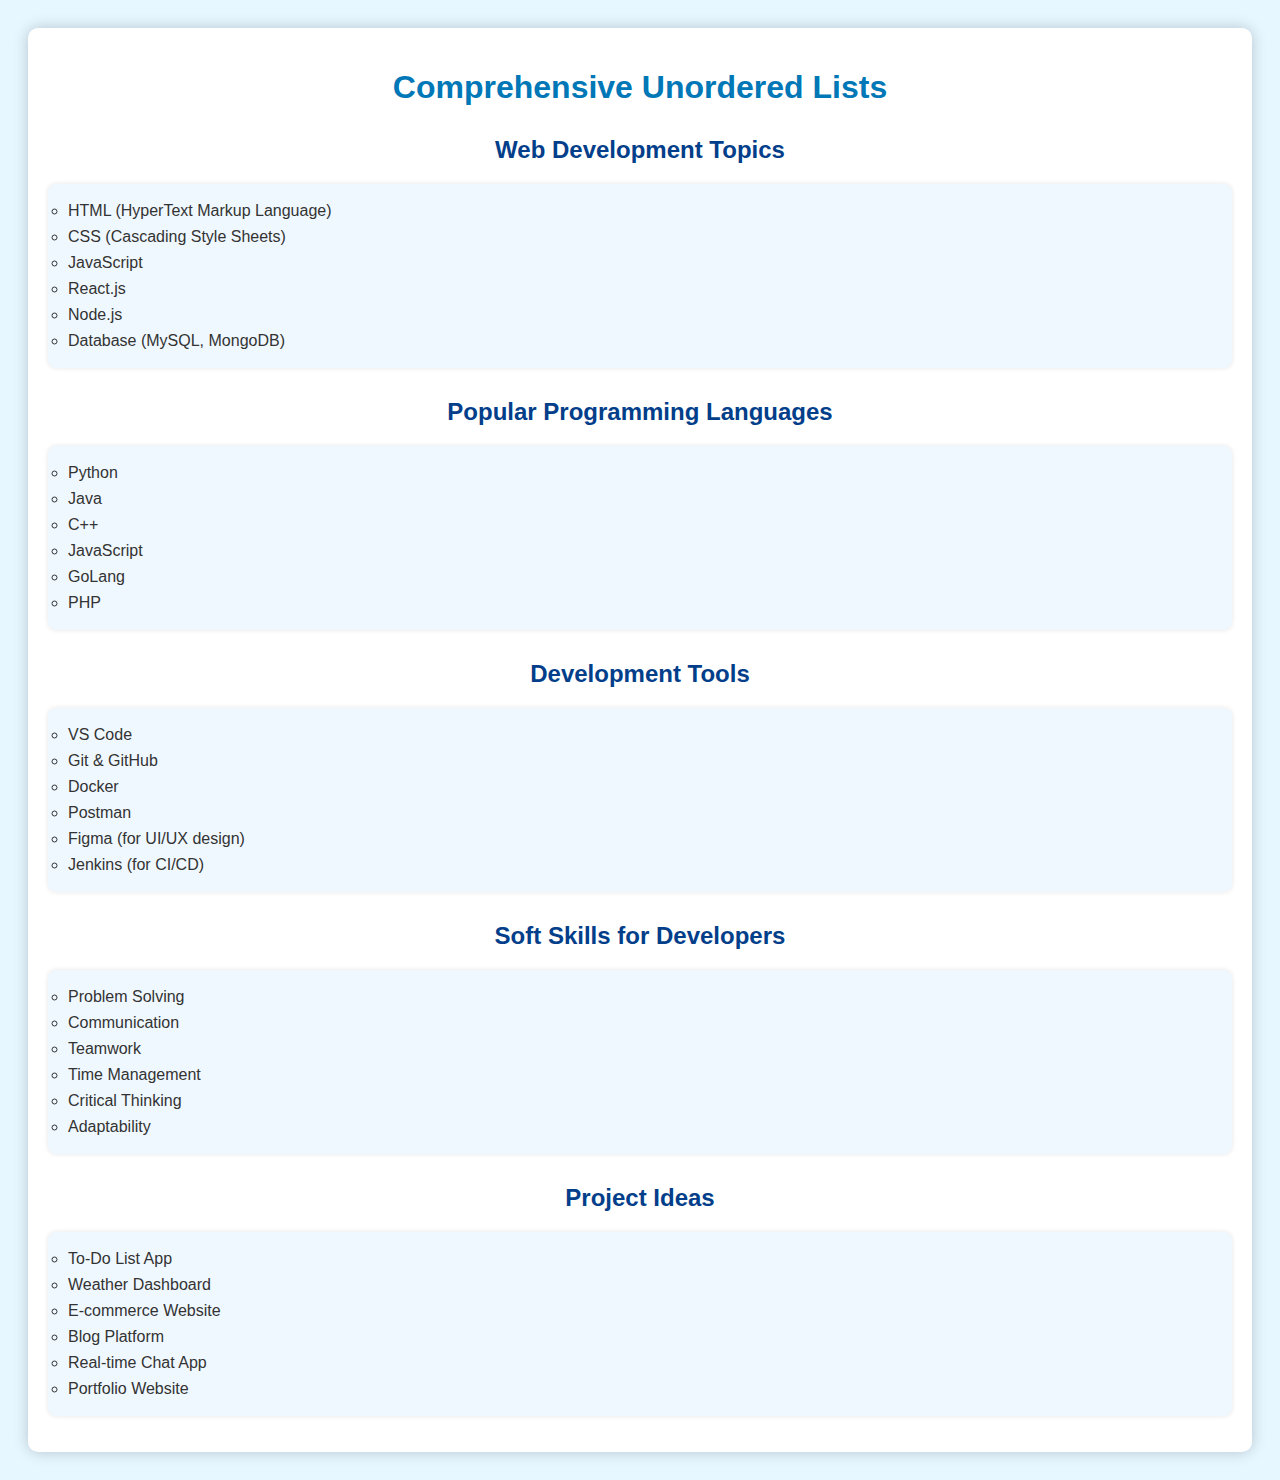
<file: index.html>
<!DOCTYPE html>
<html lang="en">

<head>
    <meta charset="UTF-8">
    <meta name="viewport" content="width=device-width, initial-scale=1.0">
    <title>Comprehensive Unordered List</title>
    <link rel="stylesheet" href="style.css">
</head>

<body>

    <div class="container">
        <h1>Comprehensive Unordered Lists</h1>
        <h2>Web Development Topics</h2>
        <ul>
            <li>HTML (HyperText Markup Language)</li>
            <li>CSS (Cascading Style Sheets)</li>
            <li>JavaScript</li>
            <li>React.js</li>
            <li>Node.js</li>
            <li>Database (MySQL, MongoDB)</li>
        </ul>
        <h2>Popular Programming Languages</h2>
        <ul>
            <li>Python</li>
            <li>Java</li>
            <li>C++</li>
            <li>JavaScript</li>
            <li>GoLang</li>
            <li>PHP</li>
        </ul>
        <h2>Development Tools</h2>
        <ul>
            <li>VS Code</li>
            <li>Git & GitHub</li>
            <li>Docker</li>
            <li>Postman</li>
            <li>Figma (for UI/UX design)</li>
            <li>Jenkins (for CI/CD)</li>
        </ul>
        <h2>Soft Skills for Developers</h2>
        <ul>
            <li>Problem Solving</li>
            <li>Communication</li>
            <li>Teamwork</li>
            <li>Time Management</li>
            <li>Critical Thinking</li>
            <li>Adaptability</li>
        </ul>
        <h2>Project Ideas</h2>
        <ul>
            <li>To-Do List App</li>
            <li>Weather Dashboard</li>
            <li>E-commerce Website</li>
            <li>Blog Platform</li>
            <li>Real-time Chat App</li>
            <li>Portfolio Website</li>
        </ul>
    </div>

</body>

</html>
</file>
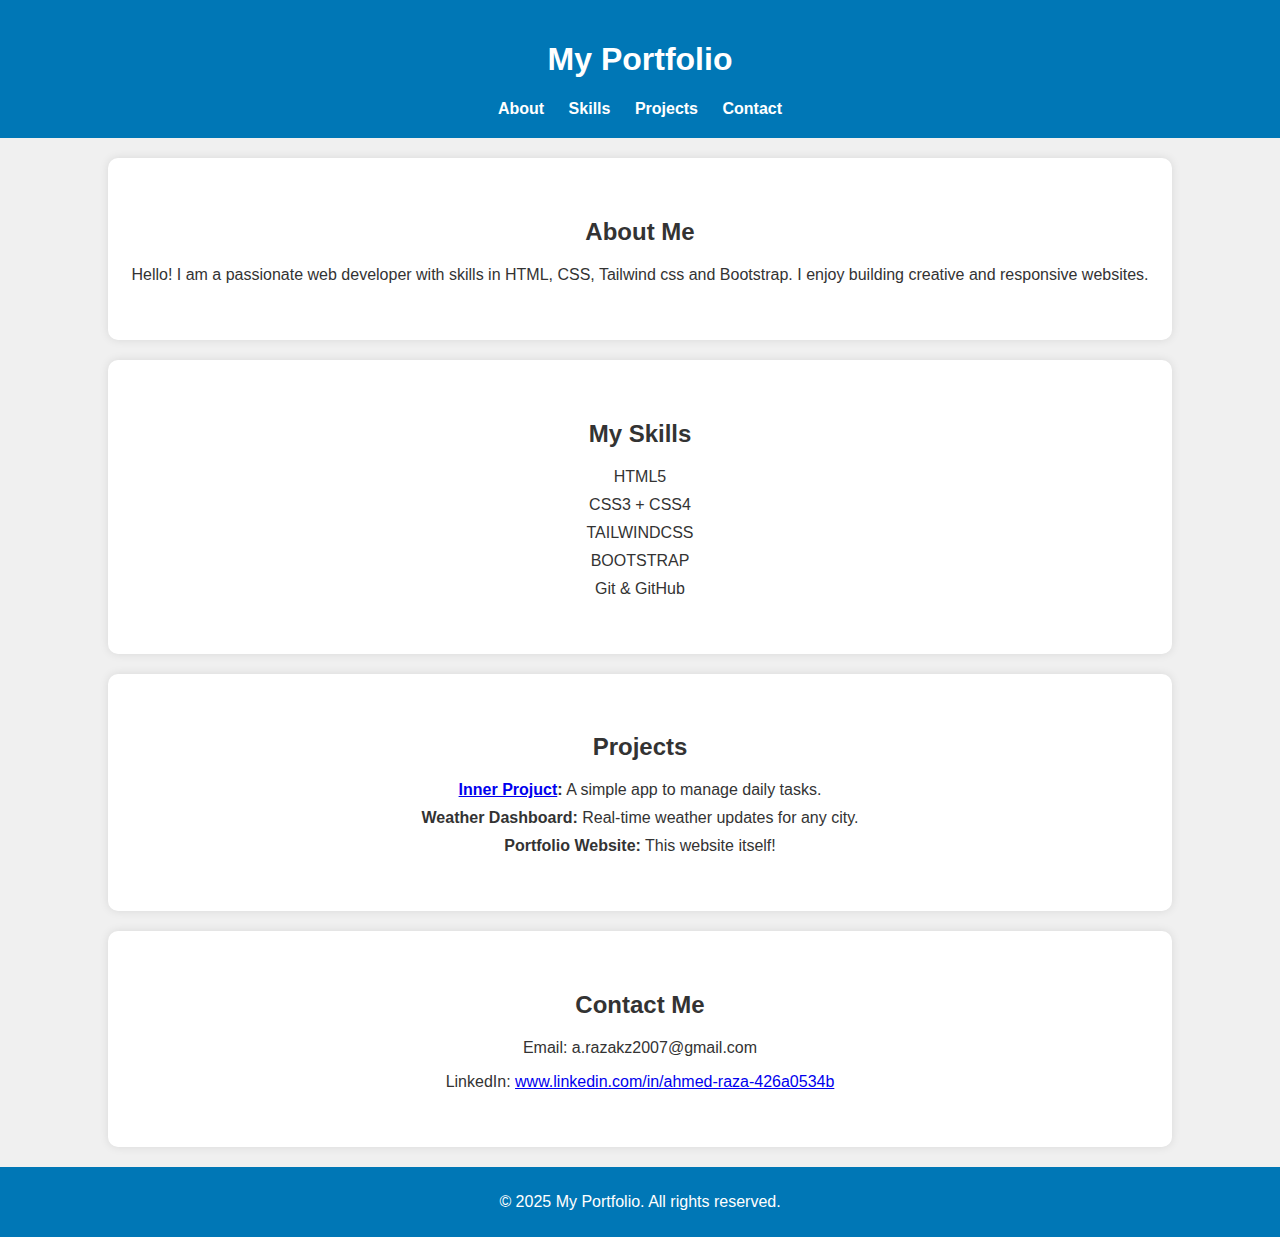
<file: portfolio.html>
<!DOCTYPE html>
<html lang="en">
<head>
    <meta charset="UTF-8">
    <meta name="viewport" content="width=device-width, initial-scale=1.0">
    <link rel="stylesheet" href="portfolio.css">
    <title>My Portfolio</title>
</head>
<body>

<header>
    <h1>My Portfolio</h1>
    <nav>
        <a href="#about">About</a>
        <a href="#skills">Skills</a>
        <a href="#projects">Projects</a>
        <a href="#contact">Contact</a>
    </nav>
</header>

<section id="about">
    <h2>About Me</h2>
    <p>Hello! I am a passionate web developer with skills in HTML, CSS, Tailwind css and Bootstrap. I enjoy building creative and responsive websites.</p>
</section>

<section id="skills">
    <h2>My Skills</h2>
    <ul>
        <li>HTML5</li>
        <li>CSS3 + CSS4</li>
        <li>TAILWINDCSS</li>
        <li>BOOTSTRAP</li>
        <li>Git & GitHub</li>
    </ul>
</section>

<section id="projects">
    <h2>Projects</h2>
    <ul>
        <li><strong><a href="https://ahmedraza2007.github.io/Bootstrap/">Inner Projuct</a>:</strong> A simple app to manage daily tasks.</li>
        <li><strong>Weather Dashboard:</strong> Real-time weather updates for any city.</li>
        <li><strong>Portfolio Website:</strong> This website itself!</li>
    </ul>
</section>

<section id="contact">
    <h2>Contact Me</h2>
    <p>Email: a.razakz2007@gmail.com</p>
    <p>LinkedIn: <a href="#" target="_blank">www.linkedin.com/in/ahmed-raza-426a0534b</a></p>
</section>

<footer>
    <p>&copy; 2025 My Portfolio. All rights reserved.</p>
</footer>

</body>
</html>
</file>
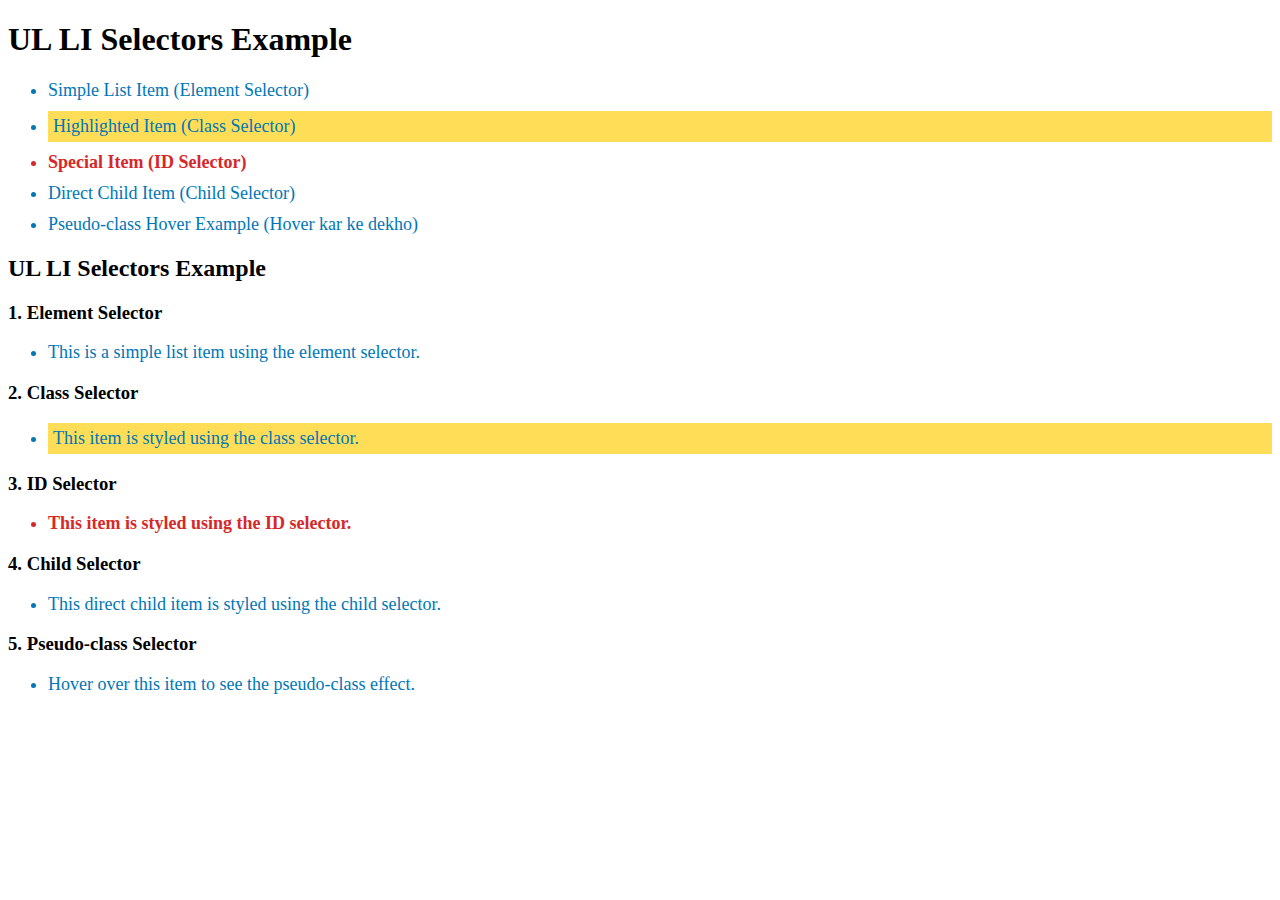
<file: selector.html>
<!DOCTYPE html>
<html lang="en">
<head>
    <meta charset="UTF-8">
    <link rel="stylesheet" href="selector.css">
    <title>UL LI Selector Example</title>
</head>
<body>

<h1>UL LI Selectors Example</h1>

<ul>
    <li>Simple List Item (Element Selector)</li>
    <li class="highlight">Highlighted Item (Class Selector)</li>
    <li id="special">Special Item (ID Selector)</li>
    <li>Direct Child Item (Child Selector)</li>
    <li>Pseudo-class Hover Example (Hover kar ke dekho)</li>
</ul>
<section id="selectors">
    <h2>UL LI Selectors Example</h2>
    <h3>1. Element Selector</h3>
    <ul>
        <li>This is a simple list item using the element selector.</li>
    </ul>
    <h3>2. Class Selector</h3>
    <ul>
        <li class="highlight">This item is styled using the class selector.</li>
    </ul>
    <h3>3. ID Selector</h3>
    <ul>
        <li id="special">This item is styled using the ID selector.</li>
    </ul>
    <h3>4. Child Selector</h3>
    <ul>
        <li>This direct child item is styled using the child selector.</li>
    </ul>
    <h3>5. Pseudo-class Selector</h3>
    <ul>
        <li>Hover over this item to see the pseudo-class effect.</li>
    </ul>
</section>

</body>
</html>
</file>
<file: style.css>
body {
    font-family: Arial, sans-serif;
    background-color: #e6f7ff;
    padding: 20px;
    text-align: center;
}

.container {
    max-width: 1200px;
    margin: 0 auto;
    background-color: white;
    padding: 20px;
    border-radius: 10px;
    box-shadow: 0 0 15px rgba(0, 0, 0, 0.2);
}

h1 {
    color: #0077b6;
}

h2 {
    color: #023e8a;
    margin-top: 30px;
}

ul {
    list-style-type: circle;
    padding: 10px 20px;
    background-color: #f0f8ff;
    border-radius: 8px;
    box-shadow: 0 0 5px rgba(0, 0, 0, 0.1);
    text-align: left;
}

li {
    margin: 8px 0;
    color: #333;
}
</file>
<file: portfolio.css>
body {
    font-family: Arial, sans-serif;
    margin: 0;
    padding: 0;
    background-color: #f0f0f0;
    color: #333;
    text-align: center;
}
header {
    background-color: #0077b6;
    color: white;
    padding: 20px 0;
}
nav a {
    color: white;
    margin: 0 10px;
    text-decoration: none;
    font-weight: bold;
}
section {
    padding: 40px 20px;
    background-color: white;
    margin: 20px auto;
    width: 80%;
    border-radius: 10px;
    box-shadow: 0 0 10px rgba(0, 0, 0, 0.1);
}
footer {
    background-color: #0077b6;
    color: white;
    padding: 10px 0;
    margin-top: 20px;
}
ul {
    list-style-type: none;
    padding: 0;
}
li {
    margin: 10px 0;
}
</file>
<file: selector.css>
/* 1. Element Selector: Sare <li> ko style karega */
        li {
            color: #0077b6;
            font-size: 18px;
        }

        /* 2. Class Selector: sirf .highlight class wale items ko style karega */
        .highlight {
            background-color: #ffdd57;
            padding: 5px;
        }

        /* 3. ID Selector: #special ID wale item ko style karega */
        #special {
            color: #d62828;
            font-weight: bold;
        }

        /* 4. Child Selector: ul ke direct child <li> ko style karega */
        ul > li {
            margin: 10px 0;
        }

        /* 5. Pseudo-class Selector: Jab mouse hover kare to style badal jayega */
        li:hover {
            color: #023e8a;
            cursor: pointer;
        }
</file>
